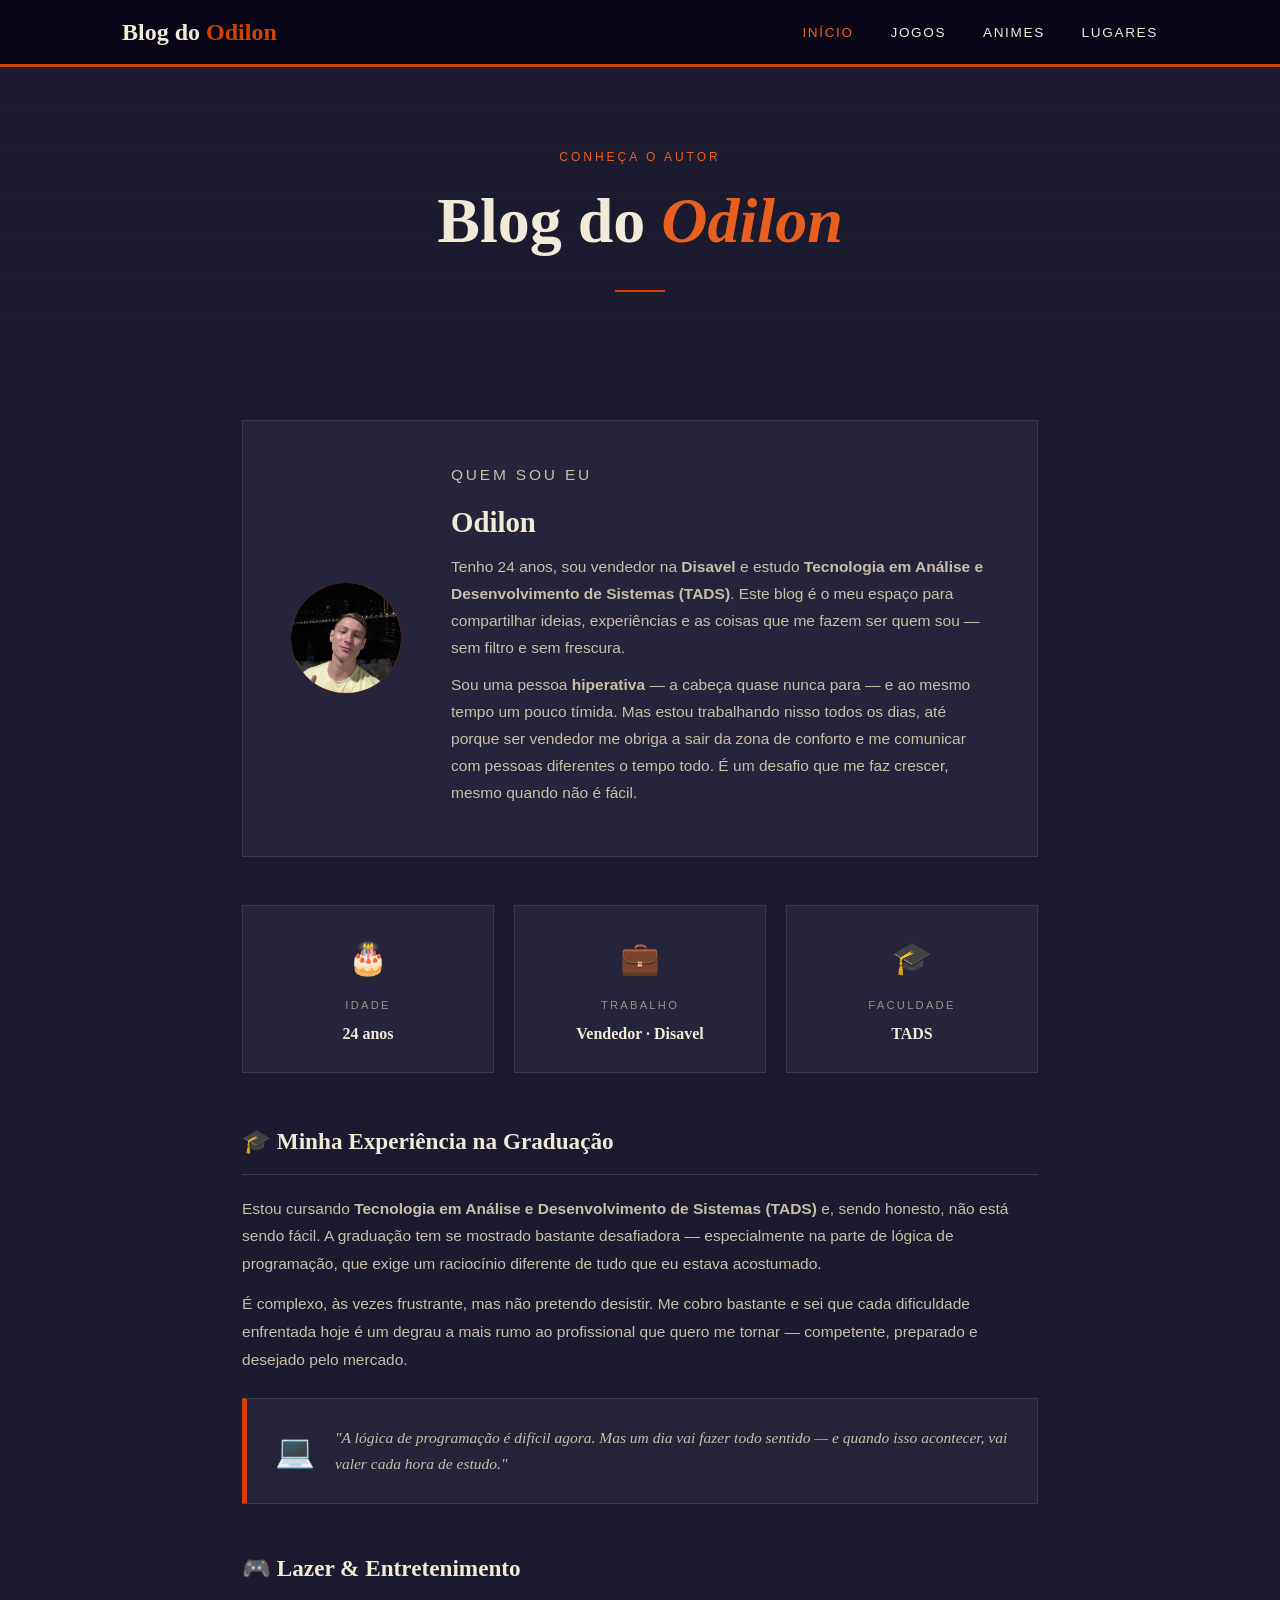
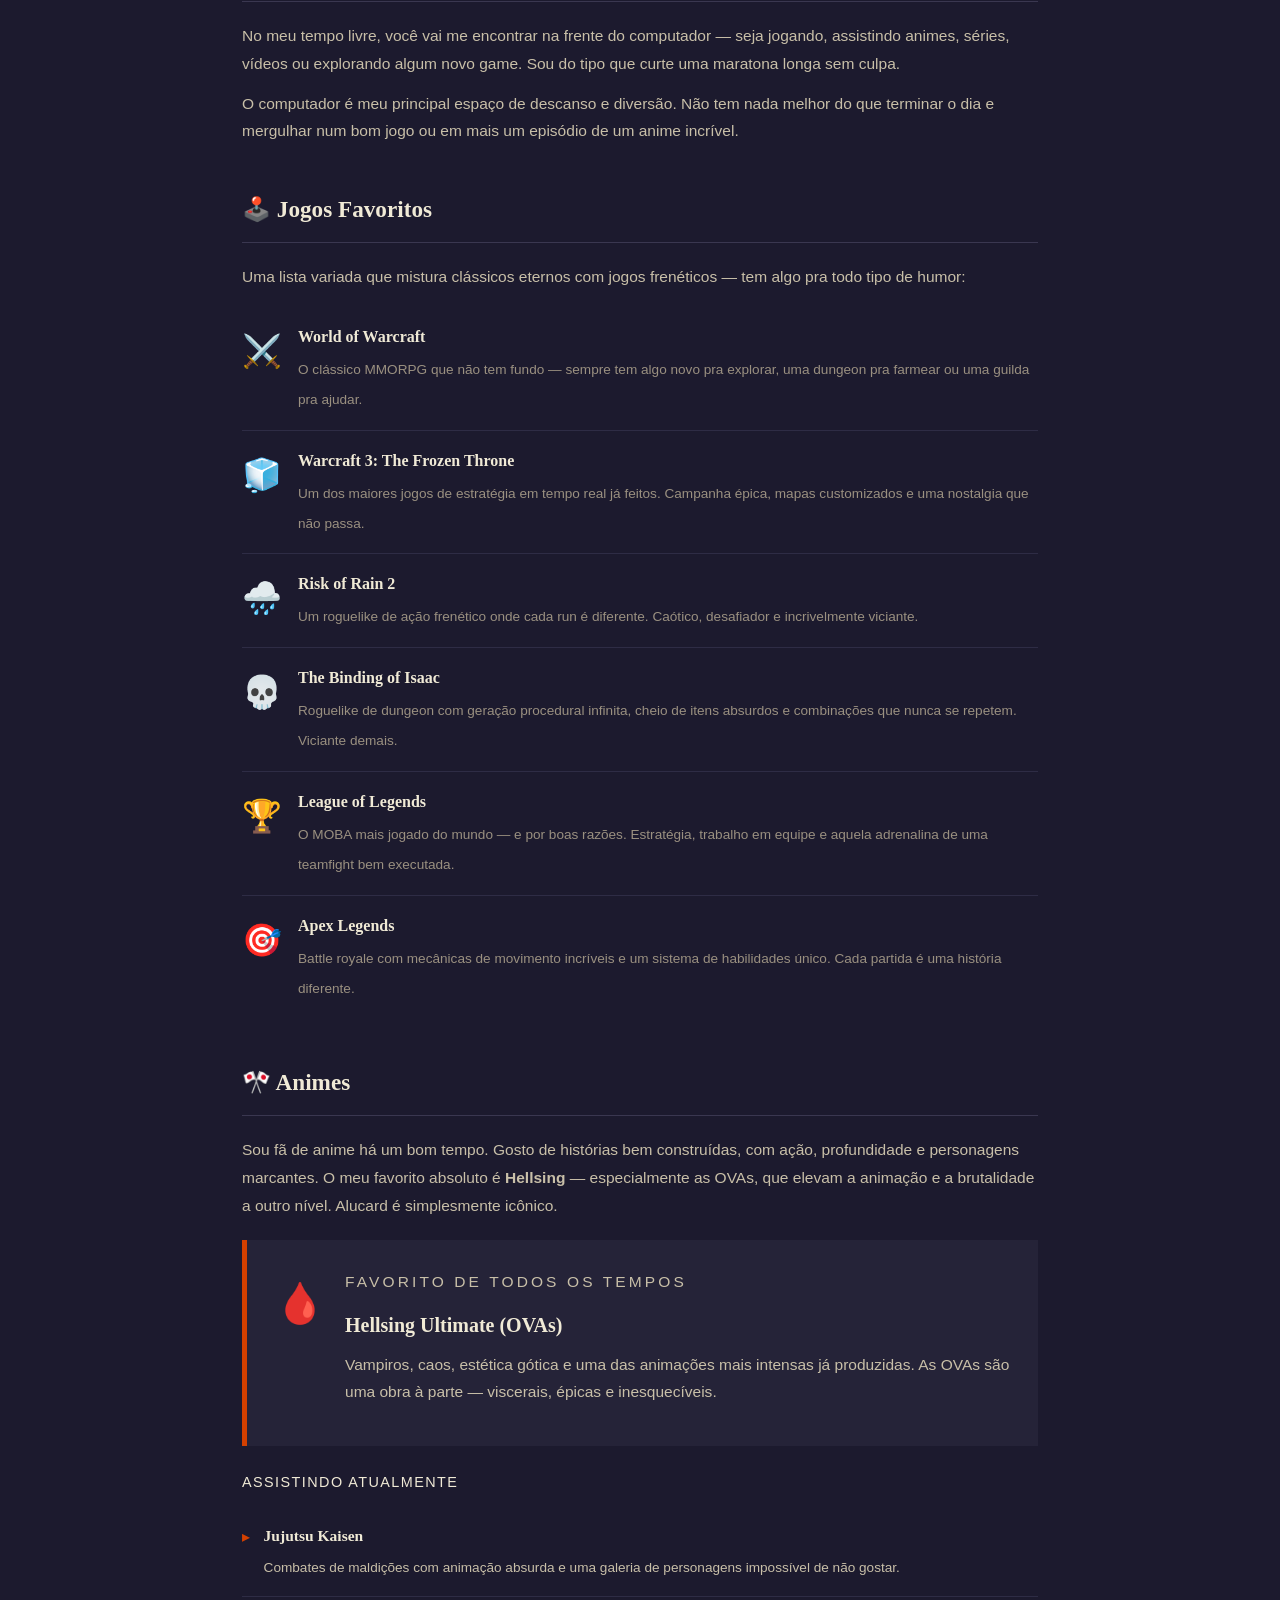
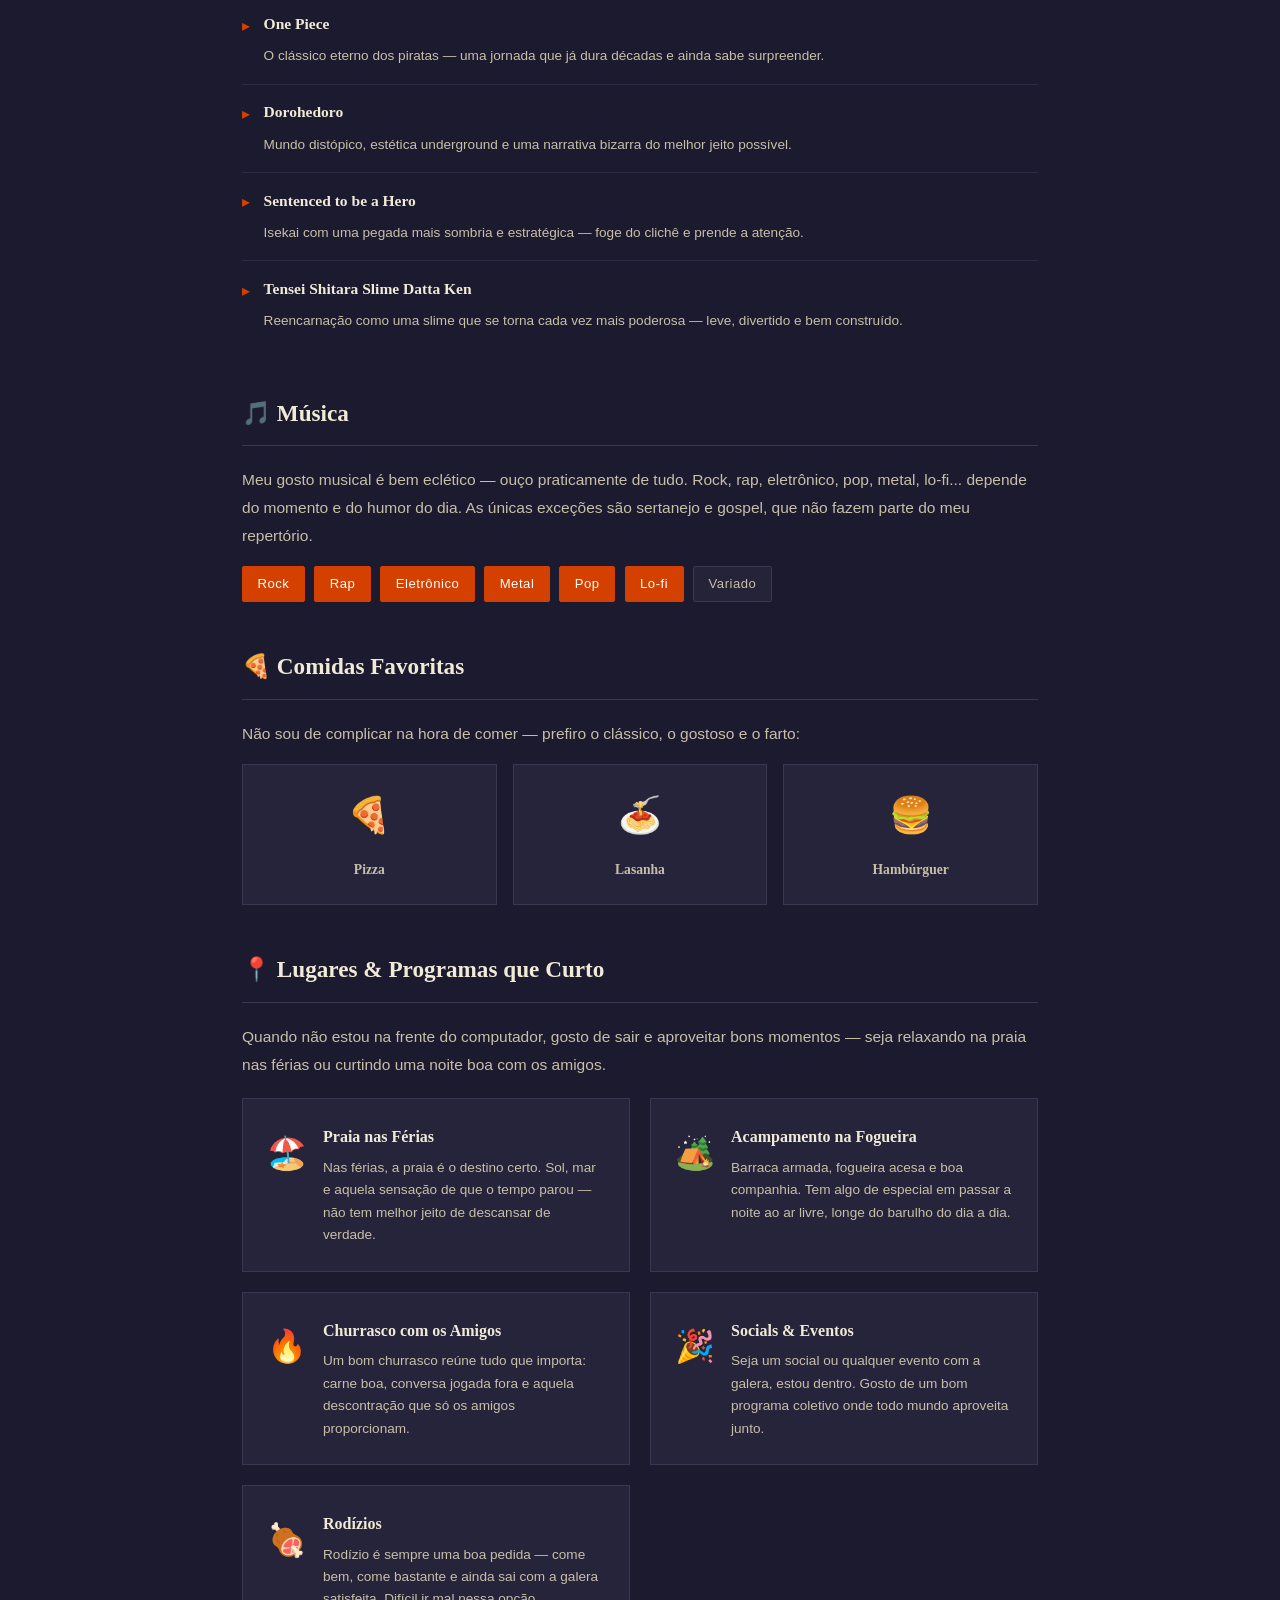
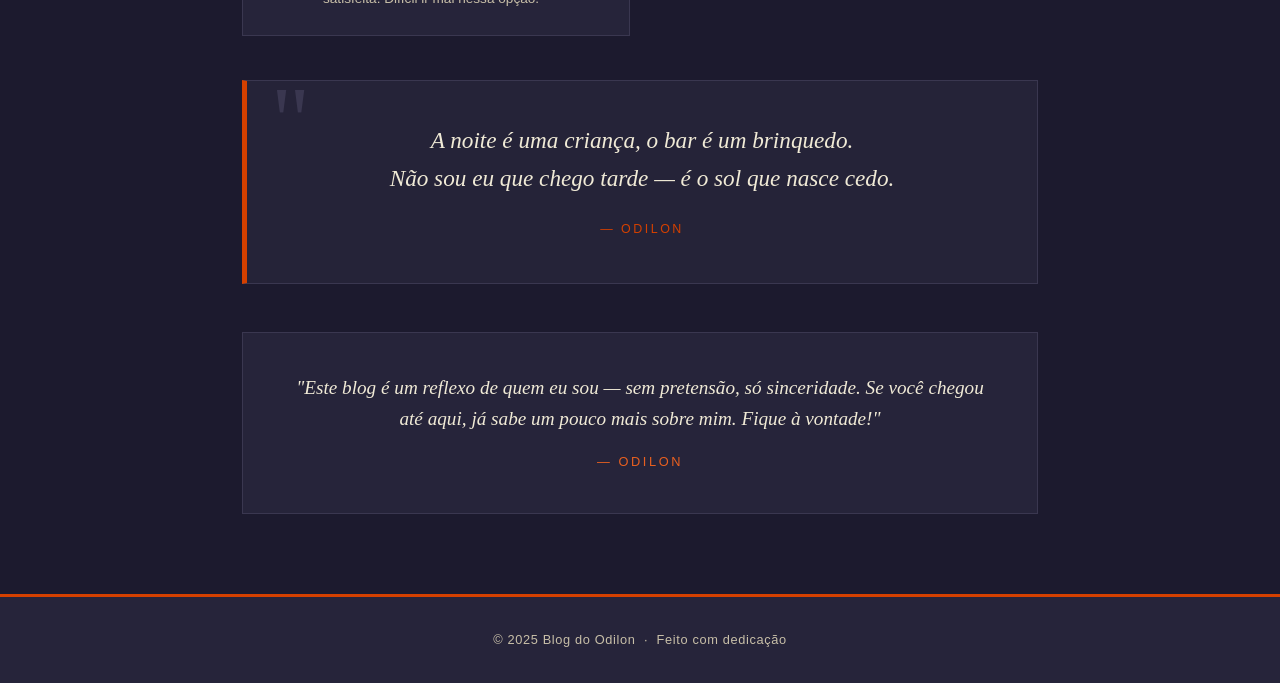
<file: Index.html>
<!DOCTYPE html>
<html lang="pt-BR">
<head>
  <meta charset="UTF-8" />
  <meta name="viewport" content="width=device-width, initial-scale=1.0"/>
  <title>Blog do Odilon</title>
  <link href="https://fonts.googleapis.com/css2?family=Playfair+Display:ital,wght@0,400;0,700;1,400&family=Source+Serif+4:wght@300;400;600&display=swap" rel="stylesheet"/>
  <link rel="stylesheet" href="style.css"/>
</head>
<body>

<!-- HEADER -->
<header>
  <div class="header-inner">
    <a class="site-logo" href="#">Blog do <span>Odilon</span></a>
    <nav>
      <a href="#" class="active">Início</a>
      <a href="#jogos">Jogos</a>
      <a href="#animes">Animes</a>
      <a href="#lugares">Lugares</a>
    </nav>
  </div>
</header>

<!-- PAGE HERO -->
<section class="page-hero">
  <p class="eyebrow">Conheça o autor</p>
  <h1>Blog do <em>Odilon</em></h1>
  <div class="hero-divider"></div>
</section>

<!-- MAIN CONTENT -->
<div class="about-wrap">

  <!-- INTRO CARD -->
  <div class="intro-card">
    <div class="avatar"><img src="[data-uri]" alt="Foto do Odilon" style="width:110px;height:110px;border-radius:50%;object-fit:cover;display:block;"/></div>
    <div class="intro-text">
      <p class="intro-label">Quem sou eu</p>
      <h2>Odilon</h2>
      <p>
        Tenho 24 anos, sou vendedor na <strong>Disavel</strong> e estudo
        <strong>Tecnologia em Análise e Desenvolvimento de Sistemas (TADS)</strong>.
        Este blog é o meu espaço para compartilhar ideias, experiências e as coisas
        que me fazem ser quem sou — sem filtro e sem frescura.
      </p>
      <p>
        Sou uma pessoa <strong>hiperativa</strong> — a cabeça quase nunca para — e ao mesmo tempo
        um pouco tímida. Mas estou trabalhando nisso todos os dias, até porque ser vendedor
        me obriga a sair da zona de conforto e me comunicar com pessoas diferentes o tempo todo.
        É um desafio que me faz crescer, mesmo quando não é fácil.
      </p>
    </div>
  </div>

  <!-- QUICK FACTS -->
  <div class="quick-facts">
    <div class="fact-item">
      <span class="fact-icon">🎂</span>
      <p class="fact-label">Idade</p>
      <p class="fact-value">24 anos</p>
    </div>
    <div class="fact-item">
      <span class="fact-icon">💼</span>
      <p class="fact-label">Trabalho</p>
      <p class="fact-value">Vendedor · Disavel</p>
    </div>
    <div class="fact-item">
      <span class="fact-icon">🎓</span>
      <p class="fact-label">Faculdade</p>
      <p class="fact-value">TADS</p>
    </div>
  </div>

  <!-- GRADUAÇÃO -->
  <div class="about-section">
    <h2 class="section-heading">🎓 Minha Experiência na Graduação</h2>
    <p>
      Estou cursando <strong>Tecnologia em Análise e Desenvolvimento de Sistemas (TADS)</strong>
      e, sendo honesto, não está sendo fácil. A graduação tem se mostrado bastante desafiadora —
      especialmente na parte de lógica de programação, que exige um raciocínio diferente de tudo
      que eu estava acostumado.
    </p>
    <p>
      É complexo, às vezes frustrante, mas não pretendo desistir. Me cobro bastante e sei que
      cada dificuldade enfrentada hoje é um degrau a mais rumo ao profissional que quero me tornar
      — competente, preparado e desejado pelo mercado.
    </p>
    <div class="grad-banner">
      <span class="grad-icon">💻</span>
      <p>"A lógica de programação é difícil agora. Mas um dia vai fazer todo sentido — e quando isso acontecer, vai valer cada hora de estudo."</p>
    </div>
  </div>

  <!-- LAZER -->
  <div class="about-section">
    <h2 class="section-heading">🎮 Lazer & Entretenimento</h2>
    <p>
      No meu tempo livre, você vai me encontrar na frente do computador — seja jogando,
      assistindo animes, séries, vídeos ou explorando algum novo game. Sou do tipo que curte
      uma maratona longa sem culpa.
    </p>
    <p>
      O computador é meu principal espaço de descanso e diversão. Não tem nada melhor
      do que terminar o dia e mergulhar num bom jogo ou em mais um episódio de um anime incrível.
    </p>
  </div>

  <!-- JOGOS FAVORITOS -->
  <div class="about-section" id="jogos">
    <h2 class="section-heading">🕹️ Jogos Favoritos</h2>
    <p>Uma lista variada que mistura clássicos eternos com jogos frenéticos — tem algo pra todo tipo de humor:</p>
    <ul class="games-list">
      <li>
        <span class="game-icon">⚔️</span>
        <div class="game-info">
          <strong>World of Warcraft</strong>
          <span>O clássico MMORPG que não tem fundo — sempre tem algo novo pra explorar, uma dungeon pra farmear ou uma guilda pra ajudar.</span>
        </div>
      </li>
      <li>
        <span class="game-icon">🧊</span>
        <div class="game-info">
          <strong>Warcraft 3: The Frozen Throne</strong>
          <span>Um dos maiores jogos de estratégia em tempo real já feitos. Campanha épica, mapas customizados e uma nostalgia que não passa.</span>
        </div>
      </li>
      <li>
        <span class="game-icon">🌧️</span>
        <div class="game-info">
          <strong>Risk of Rain 2</strong>
          <span>Um roguelike de ação frenético onde cada run é diferente. Caótico, desafiador e incrivelmente viciante.</span>
        </div>
      </li>
      <li>
        <span class="game-icon">💀</span>
        <div class="game-info">
          <strong>The Binding of Isaac</strong>
          <span>Roguelike de dungeon com geração procedural infinita, cheio de itens absurdos e combinações que nunca se repetem. Viciante demais.</span>
        </div>
      </li>
      <li>
        <span class="game-icon">🏆</span>
        <div class="game-info">
          <strong>League of Legends</strong>
          <span>O MOBA mais jogado do mundo — e por boas razões. Estratégia, trabalho em equipe e aquela adrenalina de uma teamfight bem executada.</span>
        </div>
      </li>
      <li>
        <span class="game-icon">🎯</span>
        <div class="game-info">
          <strong>Apex Legends</strong>
          <span>Battle royale com mecânicas de movimento incríveis e um sistema de habilidades único. Cada partida é uma história diferente.</span>
        </div>
      </li>
    </ul>
  </div>

  <!-- ANIMES -->
  <div class="about-section" id="animes">
    <h2 class="section-heading">🎌 Animes</h2>
    <p>
      Sou fã de anime há um bom tempo. Gosto de histórias bem construídas, com ação, profundidade
      e personagens marcantes. O meu favorito absoluto é <strong>Hellsing</strong> — especialmente
      as OVAs, que elevam a animação e a brutalidade a outro nível. Alucard é simplesmente icônico.
    </p>
    <div class="anime-favorite">
      <span class="anime-fav-icon">🩸</span>
      <div>
        <p class="anime-fav-label">Favorito de todos os tempos</p>
        <strong class="anime-fav-title">Hellsing Ultimate (OVAs)</strong>
        <p class="anime-fav-desc">Vampiros, caos, estética gótica e uma das animações mais intensas já produzidas. As OVAs são uma obra à parte — viscerais, épicas e inesquecíveis.</p>
      </div>
    </div>
    <p style="margin-top:1.5rem;margin-bottom:0.75rem;font-size:0.9rem;color:var(--ink-light);letter-spacing:0.1em;text-transform:uppercase;">Assistindo atualmente</p>
    <ul class="anime-list">
      <li><span class="anime-dot">▸</span><div class="anime-item-info"><strong>Jujutsu Kaisen</strong><span>Combates de maldições com animação absurda e uma galeria de personagens impossível de não gostar.</span></div></li>
      <li><span class="anime-dot">▸</span><div class="anime-item-info"><strong>One Piece</strong><span>O clássico eterno dos piratas — uma jornada que já dura décadas e ainda sabe surpreender.</span></div></li>
      <li><span class="anime-dot">▸</span><div class="anime-item-info"><strong>Dorohedoro</strong><span>Mundo distópico, estética underground e uma narrativa bizarra do melhor jeito possível.</span></div></li>
      <li><span class="anime-dot">▸</span><div class="anime-item-info"><strong>Sentenced to be a Hero</strong><span>Isekai com uma pegada mais sombria e estratégica — foge do clichê e prende a atenção.</span></div></li>
      <li><span class="anime-dot">▸</span><div class="anime-item-info"><strong>Tensei Shitara Slime Datta Ken</strong><span>Reencarnação como uma slime que se torna cada vez mais poderosa — leve, divertido e bem construído.</span></div></li>
    </ul>
  </div>

  <!-- MÚSICA -->
  <div class="about-section">
    <h2 class="section-heading">🎵 Música</h2>
    <p>
      Meu gosto musical é bem eclético — ouço praticamente de tudo. Rock, rap, eletrônico,
      pop, metal, lo-fi... depende do momento e do humor do dia. As únicas exceções
      são sertanejo e gospel, que não fazem parte do meu repertório.
    </p>
    <div class="tag-list">
      <span class="tag accent">Rock</span>
      <span class="tag accent">Rap</span>
      <span class="tag accent">Eletrônico</span>
      <span class="tag accent">Metal</span>
      <span class="tag accent">Pop</span>
      <span class="tag accent">Lo-fi</span>
      <span class="tag">Variado</span>
    </div>
  </div>

  <!-- COMIDAS -->
  <div class="about-section">
    <h2 class="section-heading">🍕 Comidas Favoritas</h2>
    <p>Não sou de complicar na hora de comer — prefiro o clássico, o gostoso e o farto:</p>
    <div class="food-grid">
      <div class="food-card"><span class="food-icon">🍕</span><span>Pizza</span></div>
      <div class="food-card"><span class="food-icon">🍝</span><span>Lasanha</span></div>
      <div class="food-card"><span class="food-icon">🍔</span><span>Hambúrguer</span></div>
    </div>
  </div>

  <!-- LUGARES E PROGRAMAS -->
  <div class="about-section" id="lugares">
    <h2 class="section-heading">📍 Lugares & Programas que Curto</h2>
    <p>
      Quando não estou na frente do computador, gosto de sair e aproveitar bons momentos —
      seja relaxando na praia nas férias ou curtindo uma noite boa com os amigos.
    </p>
    <div class="places-grid">
      <div class="place-card"><span class="place-icon">🏖️</span><div class="place-info"><strong>Praia nas Férias</strong><p>Nas férias, a praia é o destino certo. Sol, mar e aquela sensação de que o tempo parou — não tem melhor jeito de descansar de verdade.</p></div></div>
      <div class="place-card"><span class="place-icon">🏕️</span><div class="place-info"><strong>Acampamento na Fogueira</strong><p>Barraca armada, fogueira acesa e boa companhia. Tem algo de especial em passar a noite ao ar livre, longe do barulho do dia a dia.</p></div></div>
      <div class="place-card"><span class="place-icon">🔥</span><div class="place-info"><strong>Churrasco com os Amigos</strong><p>Um bom churrasco reúne tudo que importa: carne boa, conversa jogada fora e aquela descontração que só os amigos proporcionam.</p></div></div>
      <div class="place-card"><span class="place-icon">🎉</span><div class="place-info"><strong>Socials & Eventos</strong><p>Seja um social ou qualquer evento com a galera, estou dentro. Gosto de um bom programa coletivo onde todo mundo aproveita junto.</p></div></div>
      <div class="place-card"><span class="place-icon">🍖</span><div class="place-info"><strong>Rodízios</strong><p>Rodízio é sempre uma boa pedida — come bem, come bastante e ainda sai com a galera satisfeita. Difícil ir mal nessa opção.</p></div></div>
    </div>
  </div>

  <!-- FRASE DE EFEITO -->
  <div class="frase-box">
    <span class="frase-aspas">"</span>
    <p class="frase-texto">A noite é uma criança, o bar é um brinquedo.<br>Não sou eu que chego tarde — é o sol que nasce cedo.</p>
    <span class="frase-autor">— Odilon</span>
  </div>

  <!-- CLOSING -->
  <div class="closing-box">
    <p>
      "Este blog é um reflexo de quem eu sou — sem pretensão, só sinceridade.
      Se você chegou até aqui, já sabe um pouco mais sobre mim. Fique à vontade!"
    </p>
    <span class="sig">— Odilon</span>
  </div>

</div>

<!-- FOOTER -->
<footer>
  <p>© 2025 Blog do Odilon &nbsp;·&nbsp; Feito com dedicação</p>
</footer>

</body>
</html>
</file>
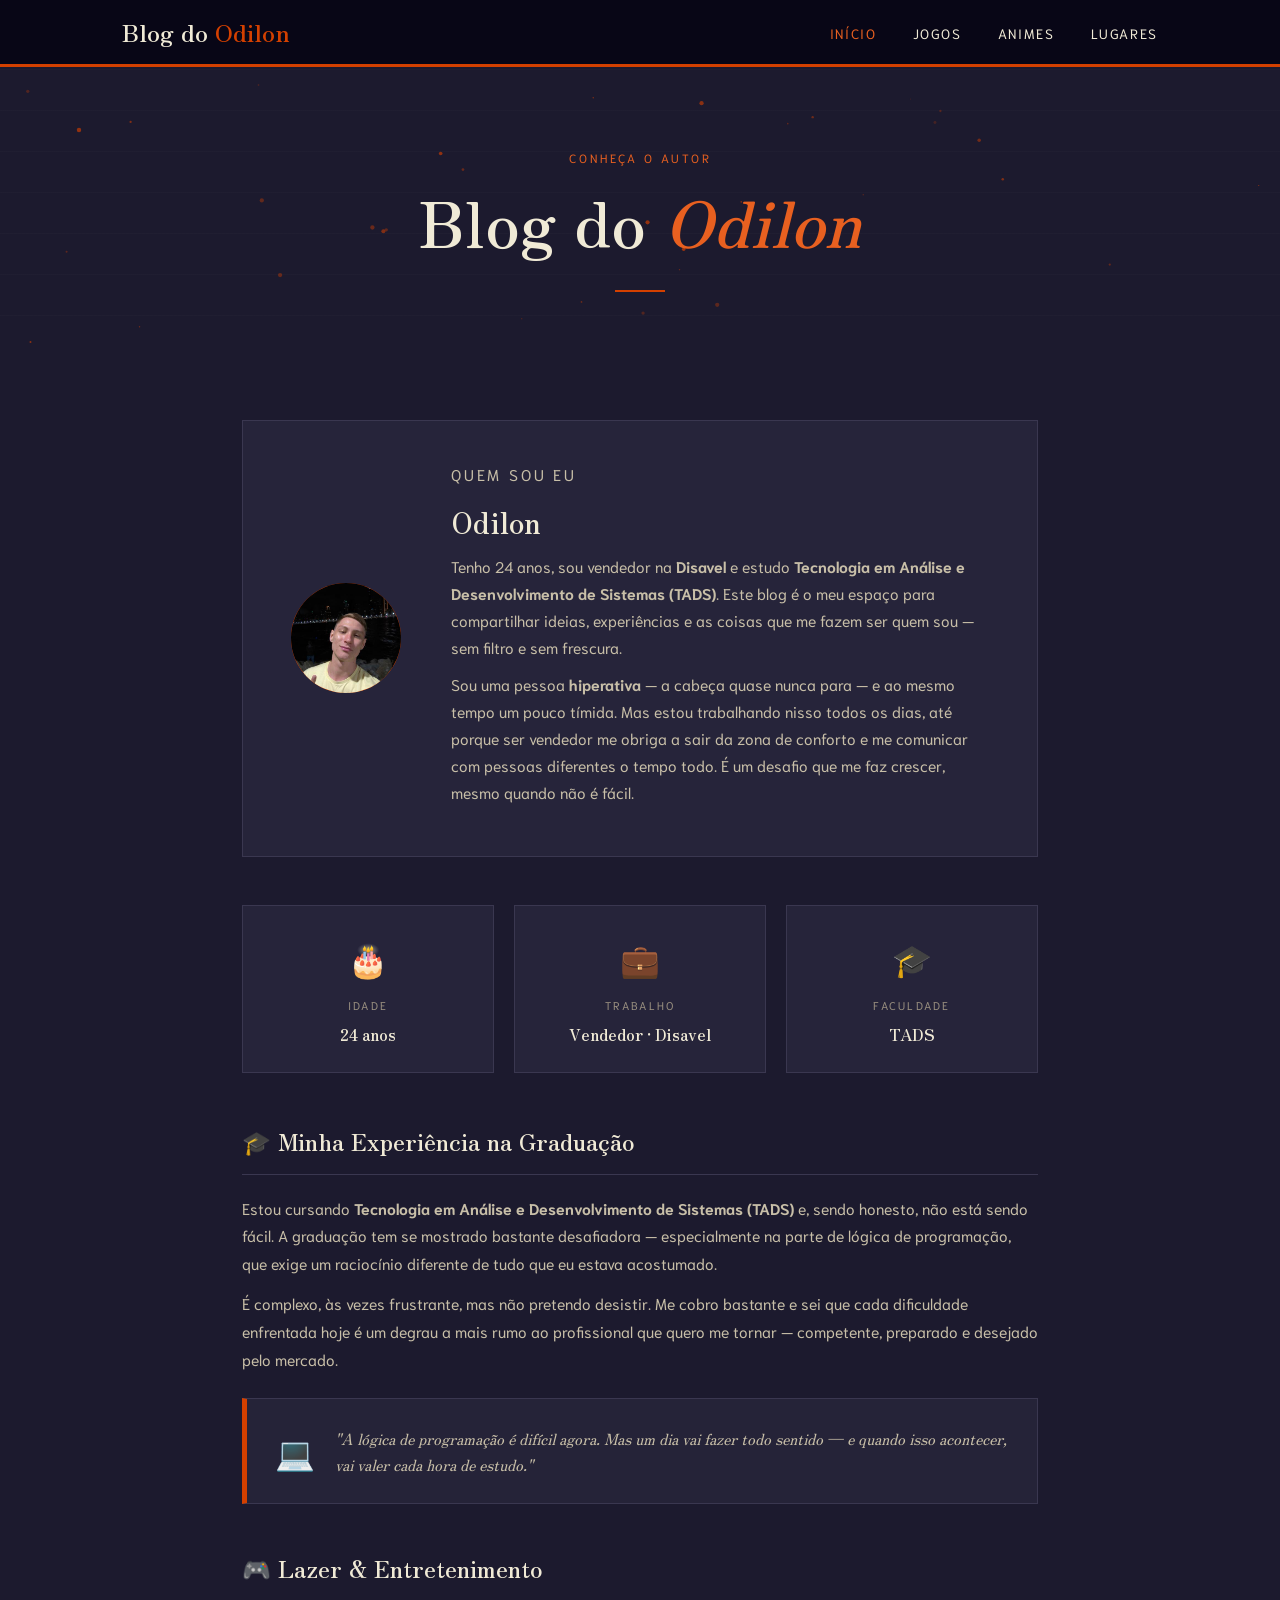
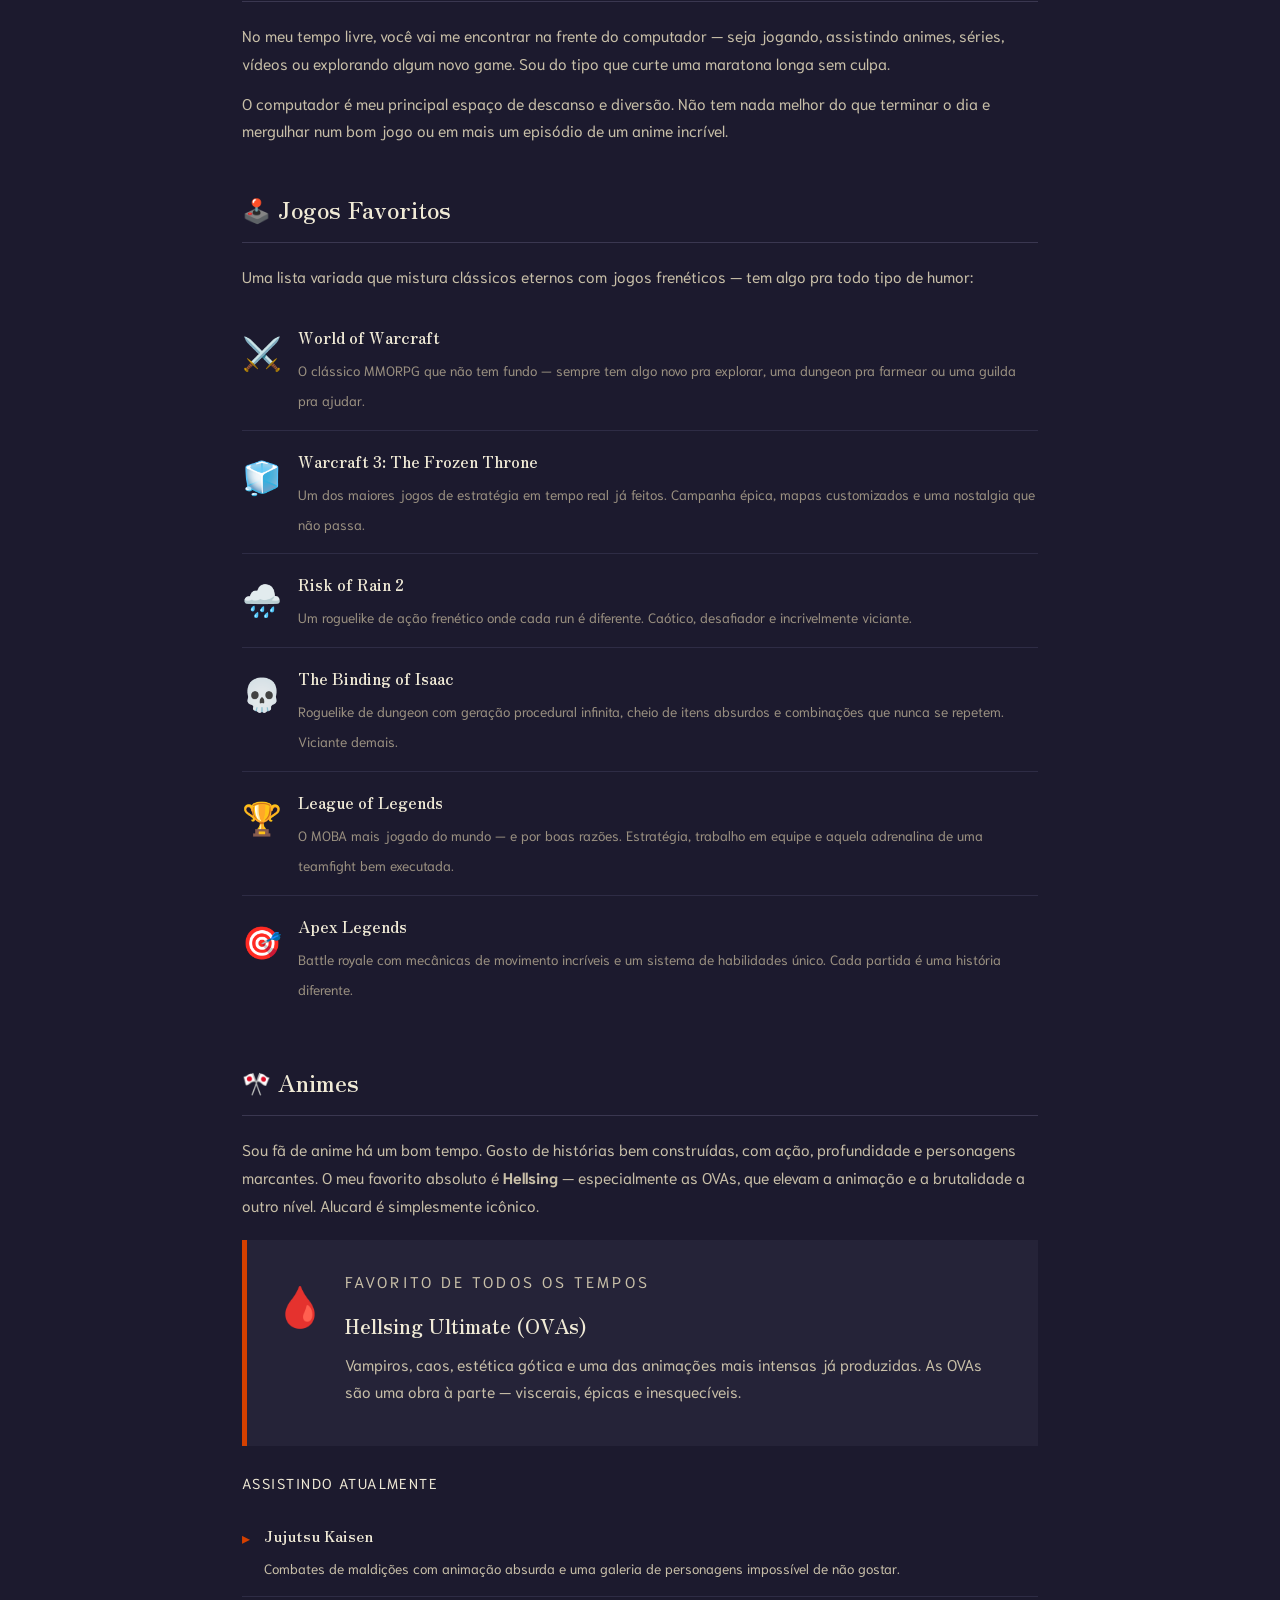
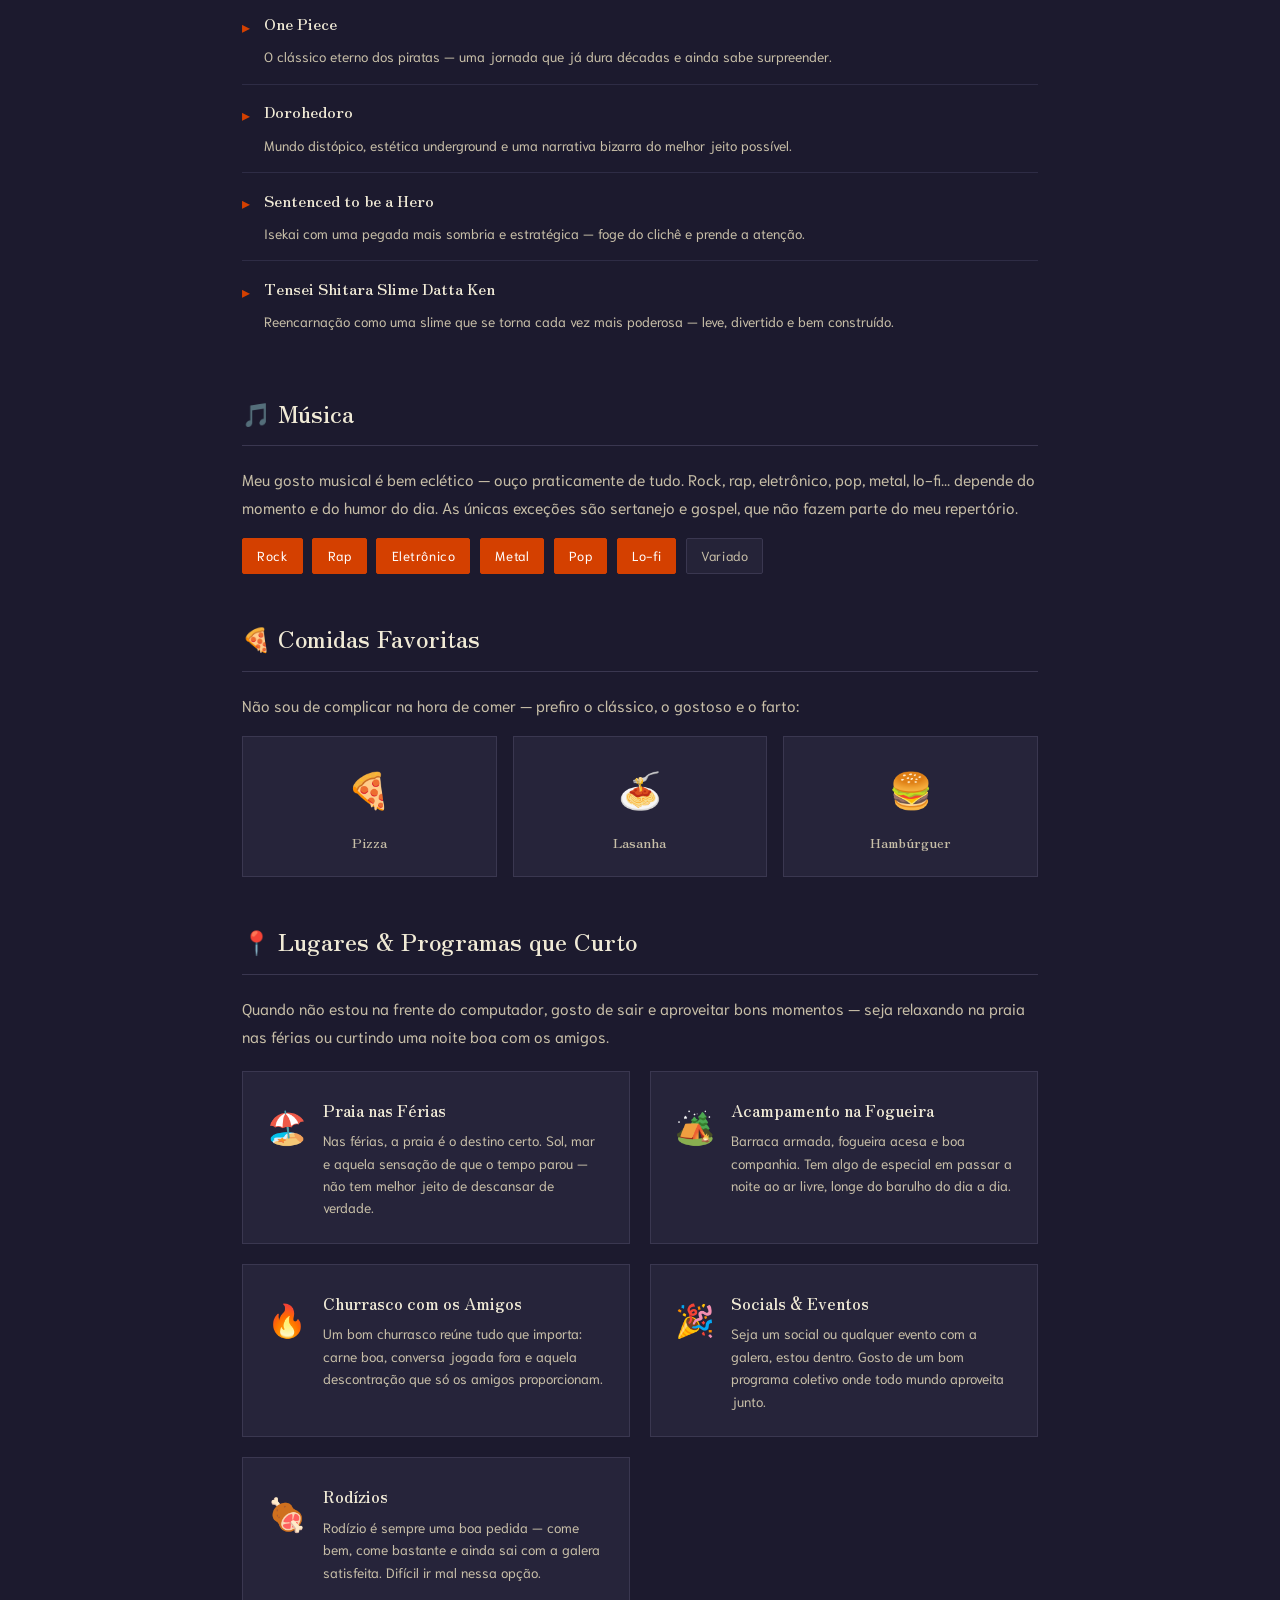
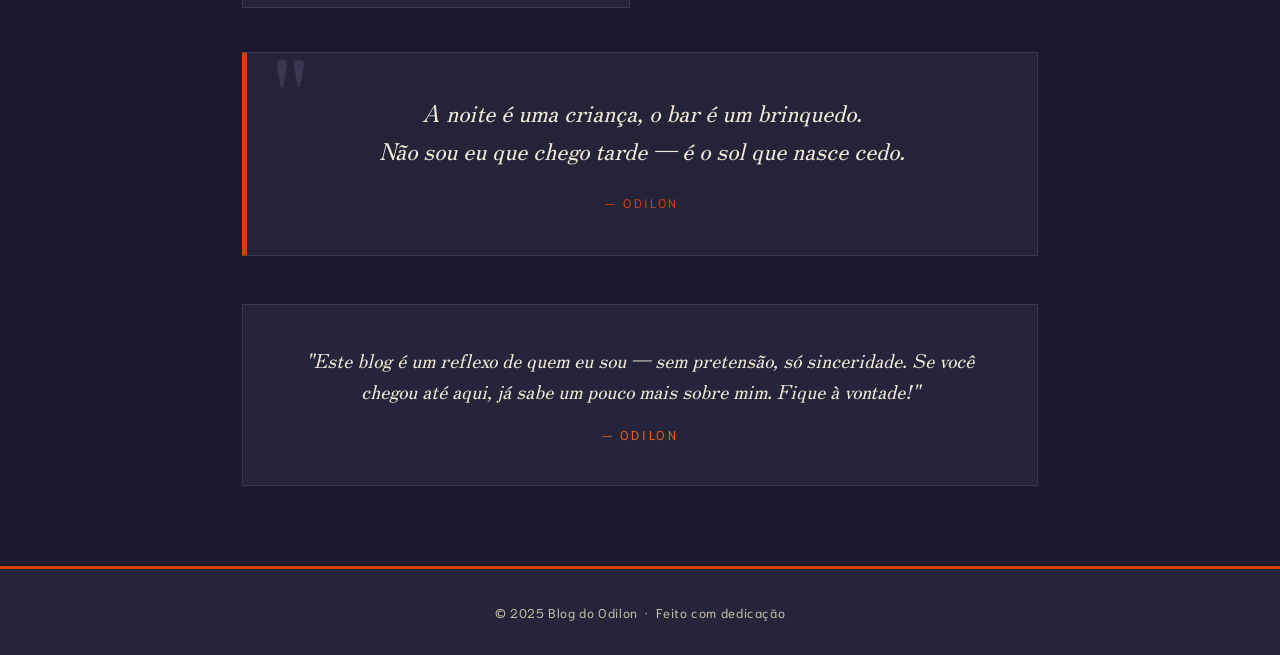
<file: index.html>
<!DOCTYPE html>
<html lang="pt-BR">
<head>
  <meta charset="UTF-8" />
  <meta name="viewport" content="width=device-width, initial-scale=1.0"/>
  <title>Blog do Odilon</title>
  <link href="https://fonts.googleapis.com/css2?family=Niramit:ital,wght@0,300;0,400;0,600;1,400&family=Zen+Old+Mincho:wght@400;700;900&display=swap" rel="stylesheet"/>
  <link rel="stylesheet" href="style.css"/>
</head>
<body>

<!-- HEADER -->
<header>
  <div class="header-inner">
    <a class="site-logo" href="#">Blog do <span>Odilon</span></a>
    <nav>
      <a href="#" class="active">Início</a>
      <a href="#jogos">Jogos</a>
      <a href="#animes">Animes</a>
      <a href="#lugares">Lugares</a>
    </nav>
  </div>
</header>

<!-- PAGE HERO -->
<section class="page-hero">
  <canvas id="particles-canvas"></canvas>
  <p class="eyebrow">Conheça o autor</p>
  <h1>Blog do <em>Odilon</em></h1>
  <div class="hero-divider"></div>
</section>

<!-- MAIN CONTENT -->
<div class="about-wrap">

  <!-- INTRO CARD -->
  <div class="intro-card">
    <div class="avatar"><img src="[data-uri]" alt="Foto do Odilon" style="width:110px;height:110px;border-radius:50%;object-fit:cover;display:block;"/></div>
    <div class="intro-text">
      <p class="intro-label">Quem sou eu</p>
      <h2>Odilon</h2>
      <p>
        Tenho 24 anos, sou vendedor na <strong>Disavel</strong> e estudo
        <strong>Tecnologia em Análise e Desenvolvimento de Sistemas (TADS)</strong>.
        Este blog é o meu espaço para compartilhar ideias, experiências e as coisas
        que me fazem ser quem sou — sem filtro e sem frescura.
      </p>
      <p>
        Sou uma pessoa <strong>hiperativa</strong> — a cabeça quase nunca para — e ao mesmo tempo
        um pouco tímida. Mas estou trabalhando nisso todos os dias, até porque ser vendedor
        me obriga a sair da zona de conforto e me comunicar com pessoas diferentes o tempo todo.
        É um desafio que me faz crescer, mesmo quando não é fácil.
      </p>
    </div>
  </div>

  <!-- QUICK FACTS -->
  <div class="quick-facts">
    <div class="fact-item">
      <span class="fact-icon">🎂</span>
      <p class="fact-label">Idade</p>
      <p class="fact-value">24 anos</p>
    </div>
    <div class="fact-item">
      <span class="fact-icon">💼</span>
      <p class="fact-label">Trabalho</p>
      <p class="fact-value">Vendedor · Disavel</p>
    </div>
    <div class="fact-item">
      <span class="fact-icon">🎓</span>
      <p class="fact-label">Faculdade</p>
      <p class="fact-value">TADS</p>
    </div>
  </div>

  <!-- GRADUAÇÃO -->
  <div class="about-section">
    <h2 class="section-heading">🎓 Minha Experiência na Graduação</h2>
    <p>
      Estou cursando <strong>Tecnologia em Análise e Desenvolvimento de Sistemas (TADS)</strong>
      e, sendo honesto, não está sendo fácil. A graduação tem se mostrado bastante desafiadora —
      especialmente na parte de lógica de programação, que exige um raciocínio diferente de tudo
      que eu estava acostumado.
    </p>
    <p>
      É complexo, às vezes frustrante, mas não pretendo desistir. Me cobro bastante e sei que
      cada dificuldade enfrentada hoje é um degrau a mais rumo ao profissional que quero me tornar
      — competente, preparado e desejado pelo mercado.
    </p>
    <div class="grad-banner">
      <span class="grad-icon">💻</span>
      <p>"A lógica de programação é difícil agora. Mas um dia vai fazer todo sentido — e quando isso acontecer, vai valer cada hora de estudo."</p>
    </div>
  </div>

  <!-- LAZER -->
  <div class="about-section">
    <h2 class="section-heading">🎮 Lazer & Entretenimento</h2>
    <p>
      No meu tempo livre, você vai me encontrar na frente do computador — seja jogando,
      assistindo animes, séries, vídeos ou explorando algum novo game. Sou do tipo que curte
      uma maratona longa sem culpa.
    </p>
    <p>
      O computador é meu principal espaço de descanso e diversão. Não tem nada melhor
      do que terminar o dia e mergulhar num bom jogo ou em mais um episódio de um anime incrível.
    </p>
  </div>

  <!-- JOGOS FAVORITOS -->
  <div class="about-section" id="jogos">
    <h2 class="section-heading">🕹️ Jogos Favoritos</h2>
    <p>Uma lista variada que mistura clássicos eternos com jogos frenéticos — tem algo pra todo tipo de humor:</p>
    <ul class="games-list">
      <li>
        <span class="game-icon">⚔️</span>
        <div class="game-info">
          <strong>World of Warcraft</strong>
          <span>O clássico MMORPG que não tem fundo — sempre tem algo novo pra explorar, uma dungeon pra farmear ou uma guilda pra ajudar.</span>
        </div>
      </li>
      <li>
        <span class="game-icon">🧊</span>
        <div class="game-info">
          <strong>Warcraft 3: The Frozen Throne</strong>
          <span>Um dos maiores jogos de estratégia em tempo real já feitos. Campanha épica, mapas customizados e uma nostalgia que não passa.</span>
        </div>
      </li>
      <li>
        <span class="game-icon">🌧️</span>
        <div class="game-info">
          <strong>Risk of Rain 2</strong>
          <span>Um roguelike de ação frenético onde cada run é diferente. Caótico, desafiador e incrivelmente viciante.</span>
        </div>
      </li>
      <li>
        <span class="game-icon">💀</span>
        <div class="game-info">
          <strong>The Binding of Isaac</strong>
          <span>Roguelike de dungeon com geração procedural infinita, cheio de itens absurdos e combinações que nunca se repetem. Viciante demais.</span>
        </div>
      </li>
      <li>
        <span class="game-icon">🏆</span>
        <div class="game-info">
          <strong>League of Legends</strong>
          <span>O MOBA mais jogado do mundo — e por boas razões. Estratégia, trabalho em equipe e aquela adrenalina de uma teamfight bem executada.</span>
        </div>
      </li>
      <li>
        <span class="game-icon">🎯</span>
        <div class="game-info">
          <strong>Apex Legends</strong>
          <span>Battle royale com mecânicas de movimento incríveis e um sistema de habilidades único. Cada partida é uma história diferente.</span>
        </div>
      </li>
    </ul>
  </div>

  <!-- ANIMES -->
  <div class="about-section" id="animes">
    <h2 class="section-heading">🎌 Animes</h2>
    <p>
      Sou fã de anime há um bom tempo. Gosto de histórias bem construídas, com ação, profundidade
      e personagens marcantes. O meu favorito absoluto é <strong>Hellsing</strong> — especialmente
      as OVAs, que elevam a animação e a brutalidade a outro nível. Alucard é simplesmente icônico.
    </p>
    <div class="anime-favorite">
      <span class="anime-fav-icon">🩸</span>
      <div>
        <p class="anime-fav-label">Favorito de todos os tempos</p>
        <strong class="anime-fav-title">Hellsing Ultimate (OVAs)</strong>
        <p class="anime-fav-desc">Vampiros, caos, estética gótica e uma das animações mais intensas já produzidas. As OVAs são uma obra à parte — viscerais, épicas e inesquecíveis.</p>
      </div>
    </div>
    <p style="margin-top:1.5rem;margin-bottom:0.75rem;font-size:0.9rem;color:var(--ink-light);letter-spacing:0.1em;text-transform:uppercase;">Assistindo atualmente</p>
    <ul class="anime-list">
      <li><span class="anime-dot">▸</span><div class="anime-item-info"><strong>Jujutsu Kaisen</strong><span>Combates de maldições com animação absurda e uma galeria de personagens impossível de não gostar.</span></div></li>
      <li><span class="anime-dot">▸</span><div class="anime-item-info"><strong>One Piece</strong><span>O clássico eterno dos piratas — uma jornada que já dura décadas e ainda sabe surpreender.</span></div></li>
      <li><span class="anime-dot">▸</span><div class="anime-item-info"><strong>Dorohedoro</strong><span>Mundo distópico, estética underground e uma narrativa bizarra do melhor jeito possível.</span></div></li>
      <li><span class="anime-dot">▸</span><div class="anime-item-info"><strong>Sentenced to be a Hero</strong><span>Isekai com uma pegada mais sombria e estratégica — foge do clichê e prende a atenção.</span></div></li>
      <li><span class="anime-dot">▸</span><div class="anime-item-info"><strong>Tensei Shitara Slime Datta Ken</strong><span>Reencarnação como uma slime que se torna cada vez mais poderosa — leve, divertido e bem construído.</span></div></li>
    </ul>
  </div>

  <!-- MÚSICA -->
  <div class="about-section">
    <h2 class="section-heading">🎵 Música</h2>
    <p>
      Meu gosto musical é bem eclético — ouço praticamente de tudo. Rock, rap, eletrônico,
      pop, metal, lo-fi... depende do momento e do humor do dia. As únicas exceções
      são sertanejo e gospel, que não fazem parte do meu repertório.
    </p>
    <div class="tag-list">
      <span class="tag accent">Rock</span>
      <span class="tag accent">Rap</span>
      <span class="tag accent">Eletrônico</span>
      <span class="tag accent">Metal</span>
      <span class="tag accent">Pop</span>
      <span class="tag accent">Lo-fi</span>
      <span class="tag">Variado</span>
    </div>
  </div>

  <!-- COMIDAS -->
  <div class="about-section">
    <h2 class="section-heading">🍕 Comidas Favoritas</h2>
    <p>Não sou de complicar na hora de comer — prefiro o clássico, o gostoso e o farto:</p>
    <div class="food-grid">
      <div class="food-card"><span class="food-icon">🍕</span><span>Pizza</span></div>
      <div class="food-card"><span class="food-icon">🍝</span><span>Lasanha</span></div>
      <div class="food-card"><span class="food-icon">🍔</span><span>Hambúrguer</span></div>
    </div>
  </div>

  <!-- LUGARES E PROGRAMAS -->
  <div class="about-section" id="lugares">
    <h2 class="section-heading">📍 Lugares & Programas que Curto</h2>
    <p>
      Quando não estou na frente do computador, gosto de sair e aproveitar bons momentos —
      seja relaxando na praia nas férias ou curtindo uma noite boa com os amigos.
    </p>
    <div class="places-grid">
      <div class="place-card"><span class="place-icon">🏖️</span><div class="place-info"><strong>Praia nas Férias</strong><p>Nas férias, a praia é o destino certo. Sol, mar e aquela sensação de que o tempo parou — não tem melhor jeito de descansar de verdade.</p></div></div>
      <div class="place-card"><span class="place-icon">🏕️</span><div class="place-info"><strong>Acampamento na Fogueira</strong><p>Barraca armada, fogueira acesa e boa companhia. Tem algo de especial em passar a noite ao ar livre, longe do barulho do dia a dia.</p></div></div>
      <div class="place-card"><span class="place-icon">🔥</span><div class="place-info"><strong>Churrasco com os Amigos</strong><p>Um bom churrasco reúne tudo que importa: carne boa, conversa jogada fora e aquela descontração que só os amigos proporcionam.</p></div></div>
      <div class="place-card"><span class="place-icon">🎉</span><div class="place-info"><strong>Socials & Eventos</strong><p>Seja um social ou qualquer evento com a galera, estou dentro. Gosto de um bom programa coletivo onde todo mundo aproveita junto.</p></div></div>
      <div class="place-card"><span class="place-icon">🍖</span><div class="place-info"><strong>Rodízios</strong><p>Rodízio é sempre uma boa pedida — come bem, come bastante e ainda sai com a galera satisfeita. Difícil ir mal nessa opção.</p></div></div>
    </div>
  </div>

  <!-- FRASE DE EFEITO -->
  <div class="frase-box">
    <span class="frase-aspas">"</span>
    <p class="frase-texto">A noite é uma criança, o bar é um brinquedo.<br>Não sou eu que chego tarde — é o sol que nasce cedo.</p>
    <span class="frase-autor">— Odilon</span>
  </div>

  <!-- CLOSING -->
  <div class="closing-box">
    <p>
      "Este blog é um reflexo de quem eu sou — sem pretensão, só sinceridade.
      Se você chegou até aqui, já sabe um pouco mais sobre mim. Fique à vontade!"
    </p>
    <span class="sig">— Odilon</span>
  </div>

</div>

<!-- FOOTER -->
<footer>
  <p>© 2025 Blog do Odilon &nbsp;·&nbsp; Feito com dedicação</p>
</footer>

<script>
  const canvas = document.getElementById('particles-canvas');
  const ctx = canvas.getContext('2d');

  function resize() {
    canvas.width = canvas.offsetWidth;
    canvas.height = canvas.offsetHeight;
  }

  window.addEventListener('resize', resize);
  resize();

  const particles = Array.from({ length: 35 }, () => ({
    x: Math.random() * canvas.width,
    y: Math.random() * canvas.height,
    r: Math.random() * 2 + 0.5,
    dx: (Math.random() - 0.5) * 0.3,
    dy: (Math.random() - 0.5) * 0.3,
    alpha: Math.random() * 0.5 + 0.2
  }));

  function draw() {
    ctx.clearRect(0, 0, canvas.width, canvas.height);
    particles.forEach(p => {
      ctx.beginPath();
      ctx.arc(p.x, p.y, p.r, 0, Math.PI * 2);
      ctx.fillStyle = `rgba(212, 64, 0, ${p.alpha})`;
      ctx.fill();
      p.x += p.dx;
      p.y += p.dy;
      if (p.x < 0 || p.x > canvas.width)  p.dx *= -1;
      if (p.y < 0 || p.y > canvas.height) p.dy *= -1;
    });
    requestAnimationFrame(draw);
  }

  draw();
</script>
</body>
</html>
</file>
<file: style.css>
*, *::before, *::after { box-sizing: border-box; margin: 0; padding: 0; }

:root {
  --bg: #1C1A2E;
  --bg-card: #26243A;
  --bg-card-alt: #252338;
  --text: #F0EAD6;
  --text-soft: #C8BFA8;
  --text-light: #9A9080;
  --accent: #D44000;
  --accent-light: #e86020;
  --border: #3A3750;
  --border-light: #2E2C45;
  --header-bg: #080616;
  --header-text: #F0EAD6;
}

html { scroll-behavior: smooth; }

body {
  font-family: 'Niramit', sans-serif;
  background: var(--bg);
  color: var(--text);
  font-size: 17px;
  line-height: 1.75;
}

/* ── HEADER ── */
header {
  background: var(--header-bg);
  color: var(--header-text);
  position: sticky;
  top: 0;
  z-index: 100;
  border-bottom: 3px solid var(--accent);
}

.header-inner {
  max-width: 1100px;
  margin: 0 auto;
  padding: 0 2rem;
  display: flex;
  align-items: center;
  justify-content: space-between;
  height: 64px;
}

.site-logo {
  font-family: 'Zen Old Mincho', serif;
  font-size: 1.5rem;
  font-weight: 700;
  color: var(--header-text);
  text-decoration: none;
}

.site-logo span { color: var(--accent); }

nav a {
  color: var(--header-text);
  text-decoration: none;
  font-size: 0.85rem;
  letter-spacing: 0.12em;
  text-transform: uppercase;
  margin-left: 2rem;
  transition: color 0.2s;
}

nav a:hover, nav a.active { color: var(--accent-light); }

/* ── PARTICLES ── */
#particles-canvas {
  position: absolute;
  top: 0;
  left: 0;
  width: 100%;
  height: 100%;
  pointer-events: none;
  z-index: 0;
  display: block;
}

.page-hero .eyebrow,
.page-hero h1,
.page-hero p,
.hero-divider {
  position: relative;
  z-index: 1;
}

/* ── PAGE HERO ── */
.page-hero {
  background: var(--bg);
  color: var(--text);
  padding: 5rem 2rem 4rem;
  text-align: center;
  position: relative;
  overflow: hidden;
  min-height: 260px;
  display: flex;
  flex-direction: column;
  align-items: center;
  justify-content: center;
}

.page-hero::before {
  content: '';
  position: absolute;
  inset: 0;
  background: repeating-linear-gradient(
    0deg, transparent, transparent 40px,
    rgba(255,255,255,0.015) 40px,
    rgba(255,255,255,0.015) 41px
  );
  pointer-events: none;
}

.page-hero .eyebrow {
  font-size: 0.75rem;
  letter-spacing: 0.25em;
  text-transform: uppercase;
  color: var(--accent-light);
  margin-bottom: 1rem;
  animation: fadeUp 0.6s 0.1s ease both;
}

.page-hero h1 {
  font-family: 'Zen Old Mincho', serif;
  font-size: clamp(2.5rem, 5vw, 4rem);
  font-weight: 700;
  line-height: 1.15;
  color: var(--text);
  margin-bottom: 0.5rem;
  animation: fadeUp 0.6s 0.25s ease both;
}

.page-hero h1 em { font-style: italic; color: var(--accent-light); }

.hero-divider {
  width: 50px;
  height: 2px;
  background: var(--accent);
  margin: 1.5rem auto 0;
  animation: fadeUp 0.6s 0.4s ease both;
}

/* ── ABOUT LAYOUT ── */
.about-wrap {
  max-width: 860px;
  margin: 0 auto;
  padding: 4rem 2rem 5rem;
}

/* ── INTRO CARD ── */
.intro-card {
  background: var(--bg-card);
  border: 1px solid var(--border);
  padding: 2.5rem 3rem;
  display: grid;
  grid-template-columns: 120px 1fr;
  gap: 2.5rem;
  align-items: center;
  margin-bottom: 3rem;
  animation: fadeUp 0.6s 0.3s ease both;
}

.avatar {
  width: 110px;
  height: 110px;
  background: var(--bg);
  border-radius: 50%;
  display: flex;
  align-items: center;
  justify-content: center;
  font-size: 3.2rem;
  flex-shrink: 0;
  border: 3px solid var(--accent);
}

.intro-text h2 {
  font-family: 'Zen Old Mincho', serif;
  font-size: 1.8rem;
  font-weight: 700;
  color: var(--text);
  margin-bottom: 0.3rem;
}

.intro-label {
  font-size: 0.78rem;
  letter-spacing: 0.18em;
  text-transform: uppercase;
  color: var(--accent);
  margin-bottom: 0.9rem;
}

.intro-text p {
  font-size: 0.97rem;
  color: var(--text-soft);
  line-height: 1.75;
  margin-bottom: 0.6rem;
}

/* ── QUICK FACTS ── */
.quick-facts {
  display: grid;
  grid-template-columns: repeat(3, 1fr);
  gap: 1.25rem;
  margin-bottom: 3rem;
  animation: fadeUp 0.6s 0.4s ease both;
}

.fact-item {
  background: var(--bg-card);
  border: 1px solid var(--border);
  padding: 1.5rem;
  text-align: center;
  transition: box-shadow 0.25s, transform 0.25s;
}

.fact-item:hover {
  box-shadow: 4px 4px 0 var(--border);
  transform: translate(-2px, -2px);
}

.fact-icon { font-size: 2rem; margin-bottom: 0.6rem; display: block; }

.fact-label {
  font-size: 0.7rem;
  letter-spacing: 0.2em;
  text-transform: uppercase;
  color: var(--text-light);
  margin-bottom: 0.3rem;
}

.fact-value {
  font-family: 'Zen Old Mincho', serif;
  font-size: 1rem;
  font-weight: 700;
  color: var(--text);
}

/* ── ABOUT SECTIONS ── */
.about-section { margin-bottom: 2.75rem; animation: fadeUp 0.6s 0.5s ease both; }

.section-heading {
  font-family: 'Zen Old Mincho', serif;
  font-size: 1.45rem;
  font-weight: 700;
  margin-bottom: 1.25rem;
  padding-bottom: 0.75rem;
  border-bottom: 1px solid var(--border);
  display: flex;
  align-items: center;
  gap: 0.6rem;
  color: var(--text);
}

.about-section p {
  color: var(--text-soft);
  font-size: 0.97rem;
  line-height: 1.8;
  margin-bottom: 0.75rem;
}

/* ── GRADUATION BANNER ── */
.grad-banner {
  display: flex;
  align-items: center;
  gap: 1.25rem;
  background: var(--bg-card-alt);
  border: 1px solid var(--border);
  border-left: 5px solid var(--accent);
  padding: 1.5rem 1.75rem;
  margin-top: 1.5rem;
}

.grad-icon { font-size: 2rem; flex-shrink: 0; }

.grad-banner p {
  font-family: 'Zen Old Mincho', serif;
  font-style: italic;
  font-size: 0.97rem;
  color: var(--text-soft);
  line-height: 1.7;
  margin: 0;
}

/* ── GAMES ── */
.games-list { list-style: none; margin-top: 1rem; }

.games-list li {
  display: flex;
  align-items: flex-start;
  gap: 1rem;
  padding: 1rem 0;
  border-bottom: 1px solid var(--border-light);
}

.games-list li:last-child { border-bottom: none; }
.game-icon { font-size: 2rem; flex-shrink: 0; }

.game-info strong {
  display: block;
  font-family: 'Zen Old Mincho', serif;
  font-size: 1rem;
  margin-bottom: 0.2rem;
  color: var(--text);
}

.game-info span { font-size: 0.85rem; color: var(--text-light); }

/* ── ANIME ── */
.anime-favorite {
  display: flex;
  align-items: flex-start;
  gap: 1.25rem;
  background: var(--bg-card-alt);
  color: var(--text);
  padding: 1.75rem;
  margin-top: 1.25rem;
  border-left: 5px solid var(--accent);
}

.anime-fav-icon { font-size: 2.5rem; flex-shrink: 0; }

.anime-fav-label {
  font-size: 0.7rem;
  letter-spacing: 0.2em;
  text-transform: uppercase;
  color: var(--accent-light);
  margin-bottom: 0.25rem;
}

.anime-fav-title {
  display: block;
  font-family: 'Zen Old Mincho', serif;
  font-size: 1.25rem;
  color: var(--text);
  margin-bottom: 0.5rem;
}

.anime-fav-desc { font-size: 0.88rem; color: var(--text-soft); line-height: 1.65; margin: 0; }

.anime-list { list-style: none; margin-top: 0.5rem; }

.anime-list li {
  display: flex;
  gap: 0.85rem;
  align-items: flex-start;
  padding: 0.85rem 0;
  border-bottom: 1px solid var(--border-light);
}

.anime-list li:last-child { border-bottom: none; }
.anime-dot { color: var(--accent); font-size: 1rem; flex-shrink: 0; margin-top: 0.1rem; }

.anime-item-info strong {
  display: block;
  font-size: 0.97rem;
  color: var(--text);
  margin-bottom: 0.2rem;
  font-family: 'Zen Old Mincho', serif;
}

.anime-item-info span { font-size: 0.85rem; color: var(--text-soft); line-height: 1.6; }

/* ── TAGS ── */
.tag-list { display: flex; flex-wrap: wrap; gap: 0.6rem; margin-top: 1rem; }

.tag {
  background: var(--bg-card-alt);
  border: 1px solid var(--border);
  padding: 0.35rem 0.9rem;
  font-size: 0.82rem;
  color: var(--text-soft);
  border-radius: 2px;
  letter-spacing: 0.04em;
}

.tag.accent { background: var(--accent); color: #fff; border-color: var(--accent); }

/* ── FOOD GRID ── */
.food-grid {
  display: grid;
  grid-template-columns: repeat(3, 1fr);
  gap: 1rem;
  margin-top: 1rem;
}

.food-card {
  background: var(--bg-card);
  border: 1px solid var(--border);
  padding: 1.25rem;
  text-align: center;
}

.food-card .food-icon { font-size: 2.2rem; display: block; margin-bottom: 0.5rem; }
.food-card span { font-size: 0.85rem; font-weight: 600; color: var(--text-soft); font-family: 'Zen Old Mincho', serif; }

/* ── PLACES GRID ── */
.places-grid {
  display: grid;
  grid-template-columns: 1fr 1fr;
  gap: 1.25rem;
  margin-top: 1.25rem;
}

.place-card {
  background: var(--bg-card);
  border: 1px solid var(--border);
  padding: 1.5rem;
  display: flex;
  gap: 1rem;
  align-items: flex-start;
  transition: box-shadow 0.25s, transform 0.25s;
}

.place-card:hover {
  box-shadow: 4px 4px 0 var(--accent);
  transform: translate(-2px, -2px);
}

.place-icon { font-size: 2rem; flex-shrink: 0; margin-top: 0.1rem; }

.place-info strong {
  display: block;
  font-family: 'Zen Old Mincho', serif;
  font-size: 1rem;
  color: var(--text);
  margin-bottom: 0.35rem;
}

.place-info p { font-size: 0.85rem; color: var(--text-soft); line-height: 1.65; margin: 0; }

/* ── FRASE DE EFEITO ── */
.frase-box {
  background: var(--bg-card-alt);
  border: 1px solid var(--border);
  border-left: 5px solid var(--accent);
  padding: 2.5rem 3rem;
  margin: 2.75rem 0;
  text-align: center;
  position: relative;
}

.frase-aspas {
  font-family: 'Zen Old Mincho', serif;
  font-size: 6rem;
  color: var(--border);
  line-height: 0;
  position: absolute;
  top: 2.5rem;
  left: 1.5rem;
  pointer-events: none;
}

.frase-texto {
  font-family: 'Zen Old Mincho', serif;
  font-size: clamp(1.1rem, 2.5vw, 1.45rem);
  font-style: italic;
  color: var(--text);
  line-height: 1.65;
  margin-bottom: 1rem;
}

.frase-autor {
  font-size: 0.78rem;
  letter-spacing: 0.2em;
  text-transform: uppercase;
  color: var(--accent);
}

/* ── CLOSING BOX ── */
.closing-box {
  background: var(--bg-card);
  border: 1px solid var(--border);
  padding: 2.5rem 3rem;
  text-align: center;
  margin-top: 3rem;
}

.closing-box p {
  font-family: 'Zen Old Mincho', serif;
  font-size: 1.2rem;
  font-style: italic;
  line-height: 1.6;
  color: var(--text);
}

.closing-box .sig {
  display: block;
  margin-top: 1rem;
  font-style: normal;
  font-size: 0.8rem;
  letter-spacing: 0.2em;
  text-transform: uppercase;
  color: var(--accent-light);
}

/* ── FOOTER ── */
footer {
  background: var(--bg-card);
  color: var(--text-soft);
  text-align: center;
  padding: 2rem;
  font-size: 0.8rem;
  letter-spacing: 0.05em;
  border-top: 3px solid var(--accent);
}

footer a { color: var(--accent-light); text-decoration: none; }

/* ── ANIMATIONS ── */
@keyframes fadeUp {
  from { opacity: 0; transform: translateY(18px); }
  to   { opacity: 1; transform: translateY(0); }
}

/* ── RESPONSIVE ── */
@media (max-width: 700px) {
  .intro-card { grid-template-columns: 1fr; text-align: center; padding: 2rem 1.5rem; }
  .avatar { margin: 0 auto; }
  .quick-facts { grid-template-columns: 1fr 1fr; }
  .food-grid { grid-template-columns: 1fr 1fr; }
  .places-grid { grid-template-columns: 1fr; }
  .closing-box, .frase-box { padding: 2rem 1.5rem; }
  nav { display: none; }
}
</file>
